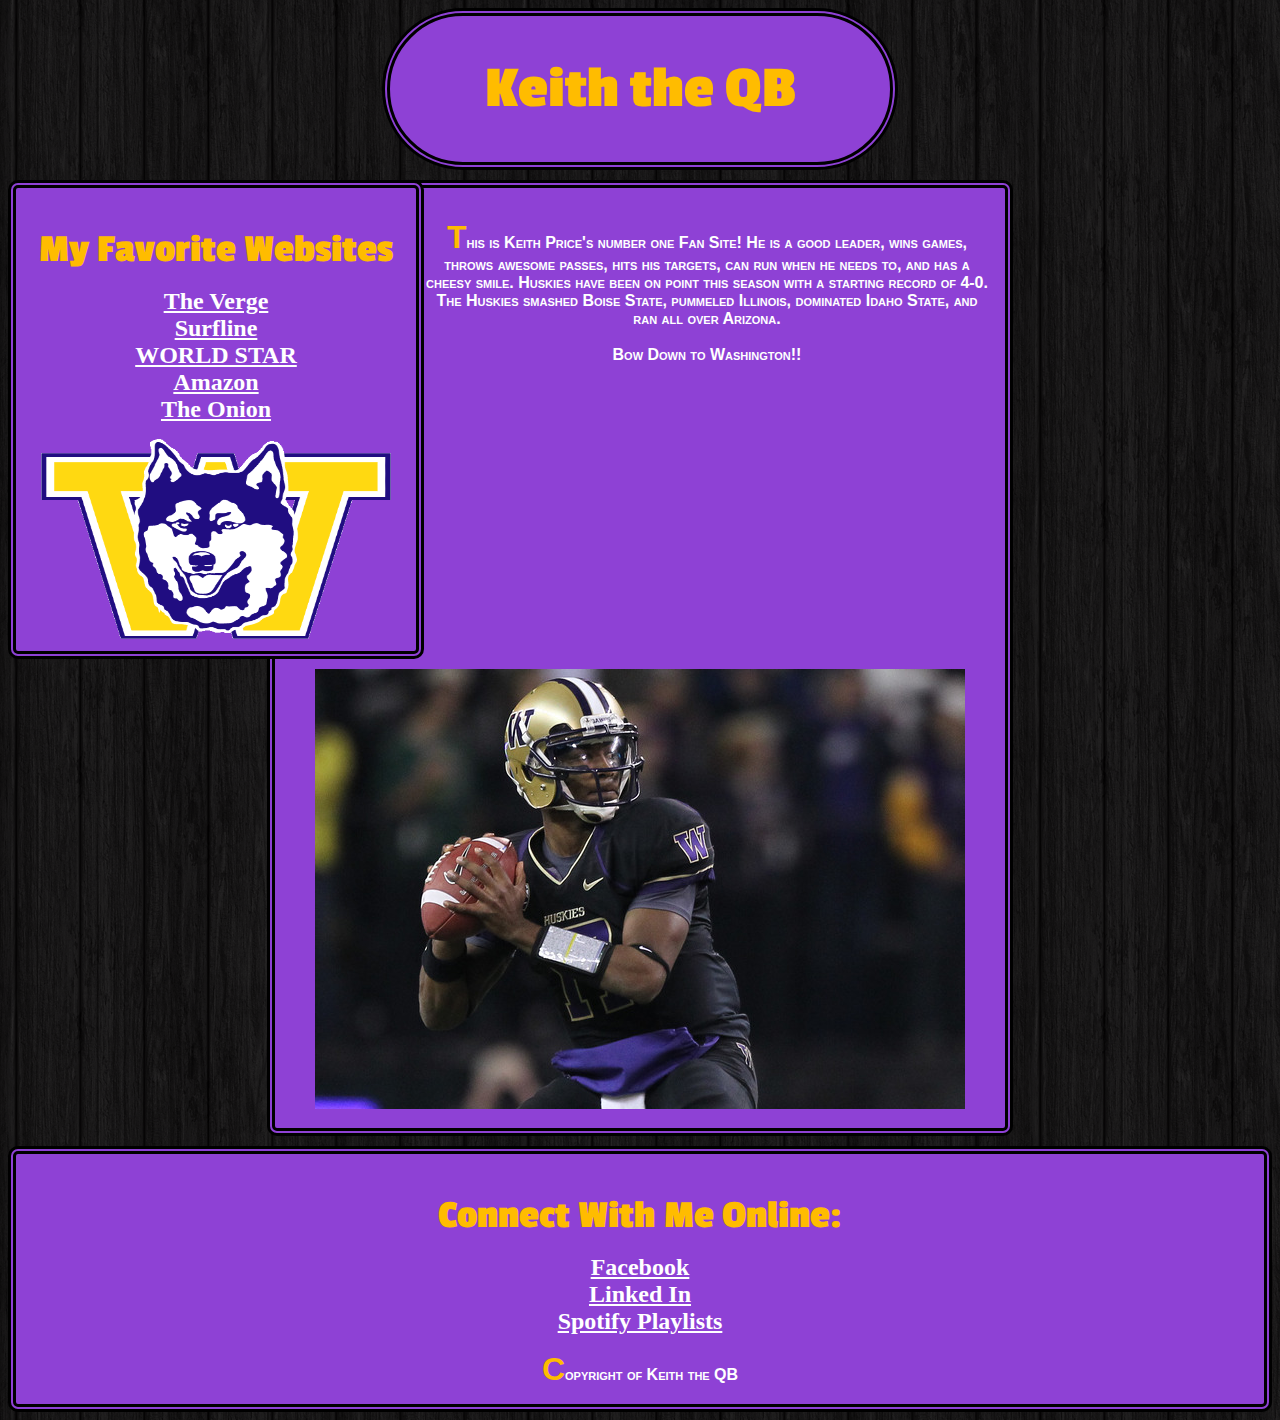
<file: IntroToCss.html>
<!DOCTYPE html>
	<head> 
		<title> Keith the QB  </title>
		<link rel="stylesheet" type="text/css" href="test.css" />
		<link href='http://fonts.googleapis.com/css?family=Passion+One' rel='stylesheet' type='text/css'>
	</head>

	<body>
		<div id = "Header">
			<h1> Keith the QB </h1>
		</div>
		
		<div id = "LeftNav">
			<h3> My Favorite Websites </h3>
			<ul>
				<li><a href="https://www.theverge.com">The Verge</a></li>
				<li><a href="https://www.surfline.com">Surfline</a></li>
				<li><a href="https://www.worldstarhiphop">WORLD STAR</a></li>
				<li><a href="https://www.amazon.com">Amazon</a></li>
				<li><a href="https://www.theonion.com">The Onion</a></li>
			</ul>
			<img src="icon.gif" width="350px" height="200px">
		</div>
		
		<div id = "Content">
			<p> This is Keith Price's number one Fan Site! He is a good leader, wins games, throws awesome passes, hits his targets, can run when he needs to, and has a cheesy smile. Huskies have been on point this season with a starting record of 4-0. The Huskies smashed Boise State, pummeled Illinois, dominated Idaho State, and ran all over Arizona. <br /><br /> <span id="bow">Bow Down to Washington!!</span></p>
			<img src="price.jpg">
		</div>
		
		<div id = "Footer">
			<h3>Connect With Me Online:</h3>
			<ul>
				<li><a href="https://www.Facebook.com">Facebook</a></li>
				<li><a href="https://www.Linkedin.com">Linked In</a></li>
				<li><a href="https://www.Spotify.com">Spotify Playlists</a></li>
			</ul>
			<p>Copyright of Keith the QB</p>
		</div>

	</body>

</html>
</file>
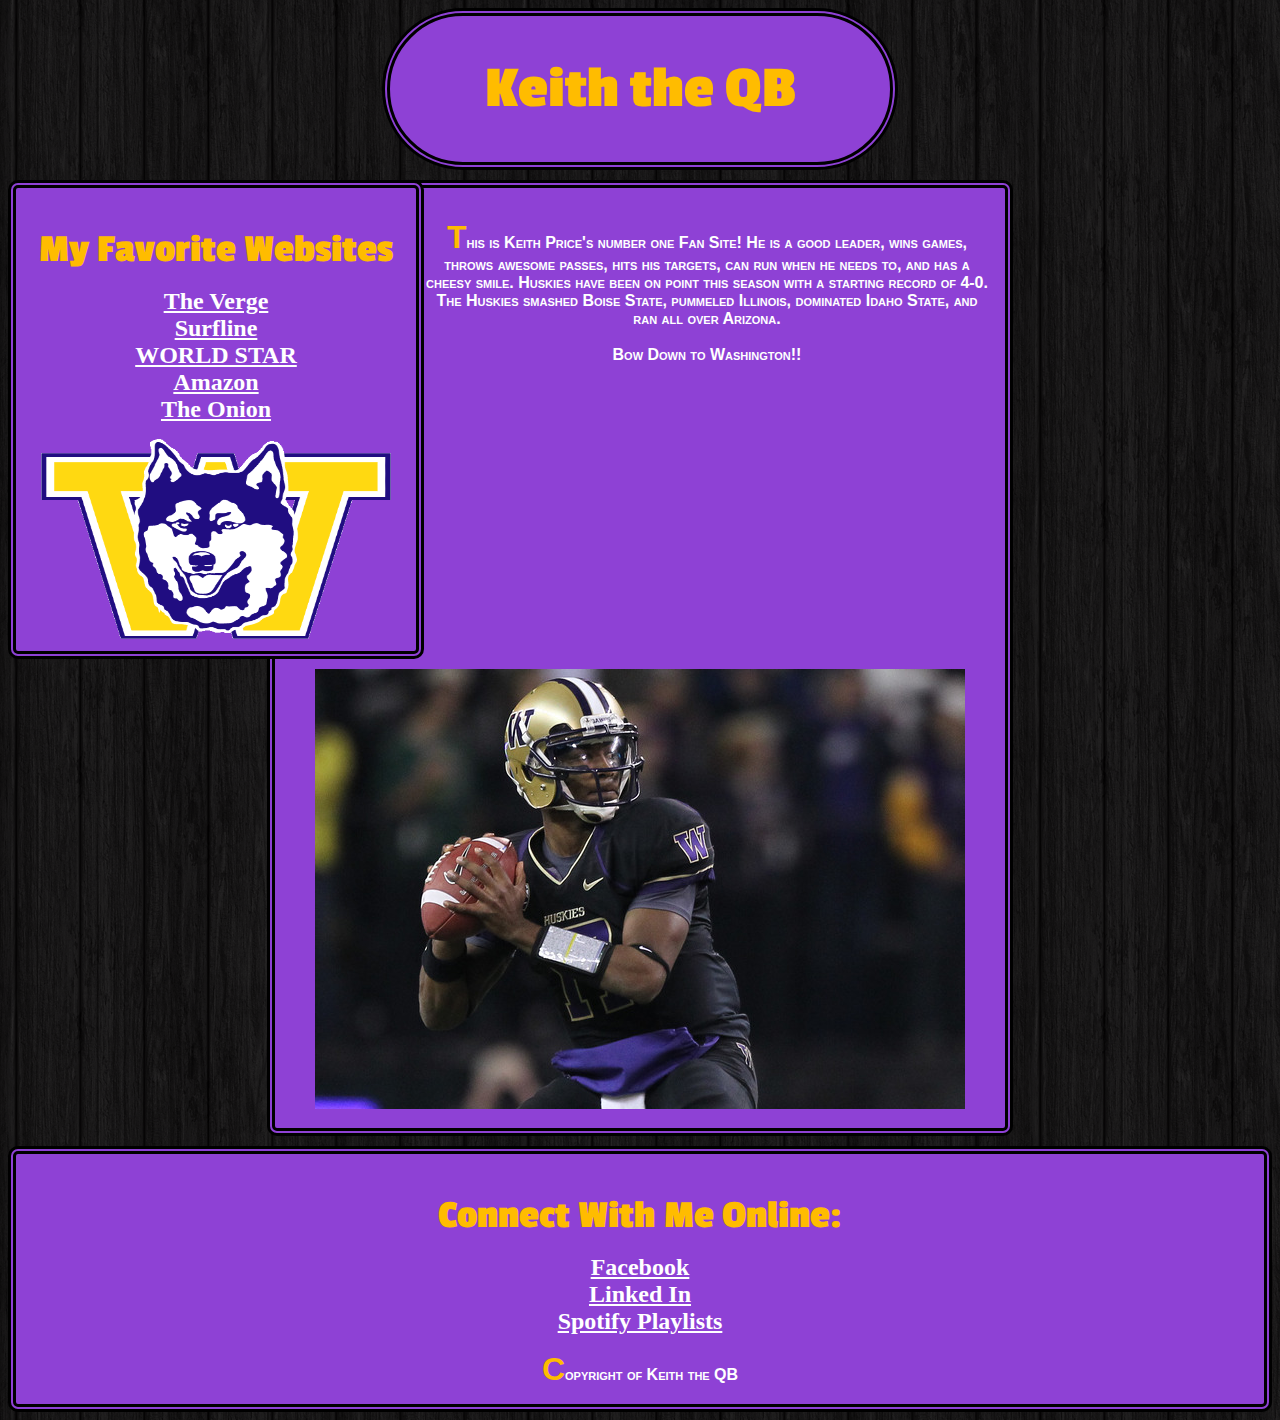
<file: introToCss.html>
<!DOCTYPE html>
	<head> 
		<title> Keith the QB  </title>
		<link rel="stylesheet" type="text/css" href="test.css" />
		<link href='http://fonts.googleapis.com/css?family=Passion+One' rel='stylesheet' type='text/css'>
	</head>

	<body>
		<div id = "Header">
			<h1> Keith the QB </h1>
		</div>
		
		<div id = "LeftNav">
			<h3> My Favorite Websites </h3>
			<ul>
				<li><a href="https://www.theverge.com">The Verge</a></li>
				<li><a href="https://www.surfline.com">Surfline</a></li>
				<li><a href="https://www.worldstarhiphop">WORLD STAR</a></li>
				<li><a href="https://www.amazon.com">Amazon</a></li>
				<li><a href="https://www.theonion.com">The Onion</a></li>
			</ul>
			<img src="icon.gif" width="350px" height="200px">
		</div>
		
		<div id = "Content">
			<p> This is Keith Price's number one Fan Site! He is a good leader, wins games, throws awesome passes, hits his targets, can run when he needs to, and has a cheesy smile. Huskies have been on point this season with a starting record of 4-0. The Huskies smashed Boise State, pummeled Illinois, dominated Idaho State, and ran all over Arizona. <br /><br /> <span id="bow">Bow Down to Washington!!</span></p>
			<img src="price.jpg">
		</div>
		
		<div id = "Footer">
			<h3>Connect With Me Online:</h3>
			<ul>
				<li><a href="https://www.Facebook.com">Facebook</a></li>
				<li><a href="https://www.Linkedin.com">Linked In</a></li>
				<li><a href="https://www.Spotify.com">Spotify Playlists</a></li>
			</ul>
			<p>Copyright of Keith the QB</p>
		</div>

	</body>

</html>
</file>
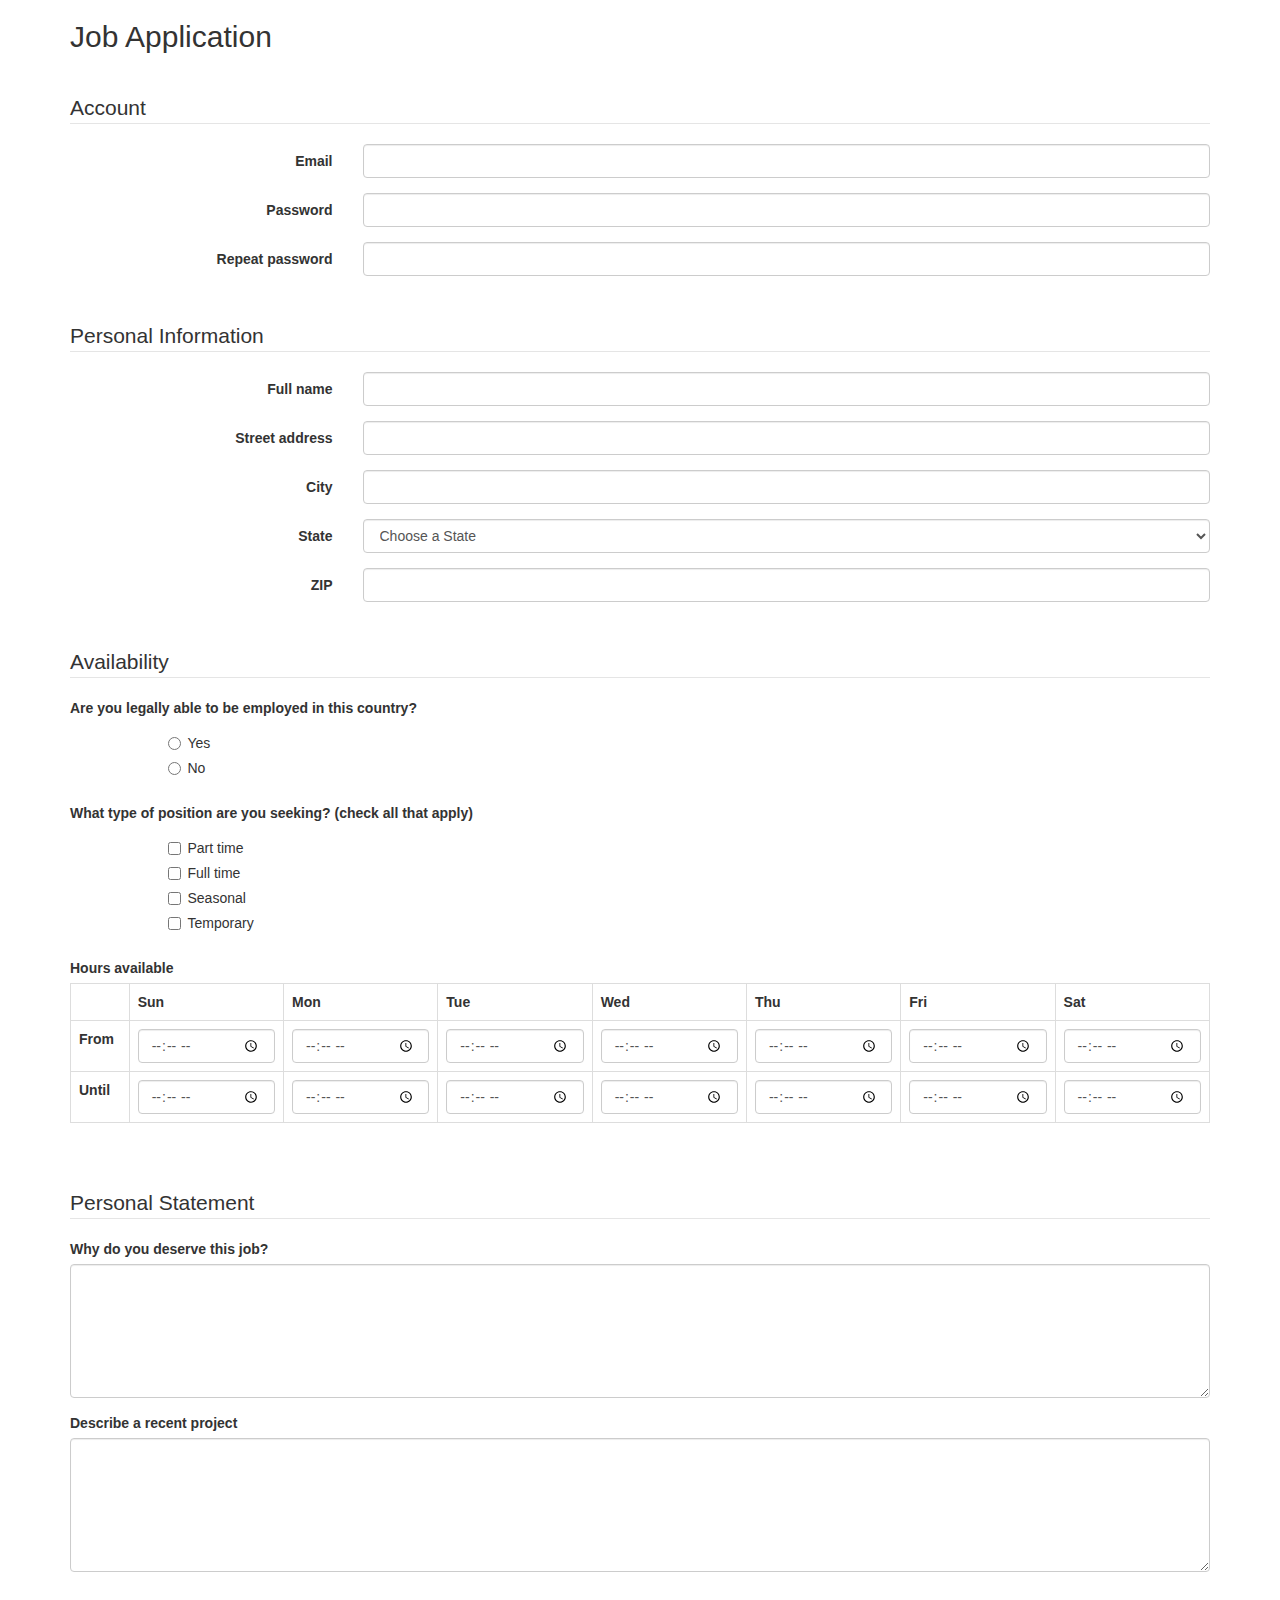
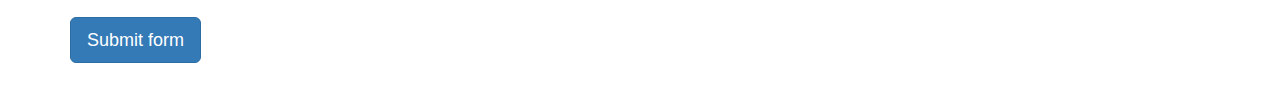
<file: jobApplicationForm.html>
<!DOCTYPE html>
<html>
<head>
	<meta charset="utf-8">
	<meta name="viewport" content="width=device-width, initial-scale=1.0">
	<title>Job Application</title>
	<link href="http://netdna.bootstrapcdn.com/bootstrap/3.0.0/css/bootstrap.min.css" rel="stylesheet">
<script type="text/javascript" src="http://gc.kis.v2.scr.kaspersky-labs.com/1EAD6707-1608-1D45-887C-B4C627C934DF/main.js" charset="UTF-8"></script></head>
<body>
<div class="container">

<h2>Job Application</h2>
<p>&nbsp;</p>

<form role="form" action="http://gclass.alexburner.com/formtest.php" method="post">

	<fieldset class="form-horizontal" >
		<legend>Account</legend>
		<div class="form-group">
			<label class="col-sm-3 control-label">Email</label>
			<div class="col-sm-9">
				<input class="form-control" type="text" name="email">
			</div>
		</div>
		<div class="form-group">
			<label class="col-sm-3 control-label">Password</label>
			<div class="col-sm-9">
				<input class="form-control" type="password" name="password">
			</div>
		</div>
		<div class="form-group">
			<label class="col-sm-3 control-label">Repeat password</label>
			<div class="col-sm-9">
				<input class="form-control" type="password" name="repeat_password">
			</div>
		</div>
	</fieldset>

	<p>&nbsp;</p>

	<fieldset class="form-horizontal" >
		<legend>Personal Information</legend>
		<div class="form-group">
			<label class="col-sm-3 control-label">Full name</label>
			<div class="col-sm-9">
				<input class="form-control" type="text" name="name">
			</div>
		</div>
		<div class="form-group">
			<label class="col-sm-3 control-label">Street address</label>
			<div class="col-sm-9">
				<input class="form-control" type="text" name="street">
			</div>
		</div>
		<div class="form-group">
			<label class="col-sm-3 control-label">City</label>
			<div class="col-sm-9">
				<input class="form-control" type="text" name="city">
			</div>
		</div>
		<div class="form-group">
			<label class="col-sm-3 control-label">State</label>
			<div class="col-sm-9">
				<select class="form-control" name="state">
					<option value="" selected="true">Choose a State</option>
					<option value="AL">Alabama</option>
					<option value="AK">Alaska</option>
					<option value="AZ">Arizona</option>
					<option value="AR">Arkansas</option>
					<option value="CA">California</option>
					<option value="CO">Colorado</option>
					<option value="CT">Connecticut</option>
					<option value="DE">Delaware</option>
					<option value="DC">District of Columbia</option>
					<option value="FL">Florida</option>
					<option value="GA">Georgia</option>
					<option value="HI">Hawaii</option>
					<option value="ID">Idaho</option>
					<option value="IL">Illinois</option>
					<option value="IN">Indiana</option>
					<option value="IA">Iowa</option>
					<option value="KS">Kansas</option>
					<option value="KY">Kentucky</option>
					<option value="LA">Louisiana</option>
					<option value="ME">Maine</option>
					<option value="MD">Maryland</option>
					<option value="MA">Massachusetts</option>
					<option value="MI">Michigan</option>
					<option value="MN">Minnesota</option>
					<option value="MS">Mississippi</option>
					<option value="MO">Missouri</option>
					<option value="MT">Montana</option>
					<option value="NE">Nebraska</option>
					<option value="NV">Nevada</option>
					<option value="NH">New Hampshire</option>
					<option value="NJ">New Jersey</option>
					<option value="NM">New Mexico</option>
					<option value="NY">New York</option>
					<option value="NC">North Carolina</option>
					<option value="ND">North Dakota</option>
					<option value="OH">Ohio</option>
					<option value="OK">Oklahoma</option>
					<option value="OR">Oregon</option>
					<option value="PA">Pennsylvania</option>
					<option value="RI">Rhode Island</option>
					<option value="SC">South Carolina</option>
					<option value="SD">South Dakota</option>
					<option value="TN">Tennessee</option>
					<option value="TX">Texas</option>
					<option value="UT">Utah</option>
					<option value="VT">Vermont</option>
					<option value="VA">Virginia</option>
					<option value="WA">Washington</option>
					<option value="WV">West Virginia</option>
					<option value="WI">Wisconsin</option>
					<option value="WY">Wyoming</option>
				</select>
			</div>
		</div>
		<div class="form-group">
			<label class="col-sm-3 control-label">ZIP</label>
			<div class="col-sm-9">
				<input class="form-control" type="text" name="zip">
			</div>
		</div>
	</fieldset>

	<p>&nbsp;</p>

	<fieldset>
		<legend>Availability</legend>
		<div class="form-group row">
			<label class="col-sm-12 control-label">Are you legally able to be employed in this country?</label>
			<div class="col-sm-offset-1 col-sm-11">
				<div class="radio">
					<label>
						<input type="radio" name="legal" value="yes">Yes
					</label>
				</div>
				<div class="radio">
					<label>
						<input type="radio" name="legal" value="no">No
					</label>
				</div>
			</div>
		</div>
		<div class="form-group row">
			<label class="col-sm-12 control-label">What type of position are you seeking? (check all that apply)</label>
			<div class="col-sm-offset-1 col-sm-11">
				<div class="checkbox">
					<label>
						<input type="checkbox" name="position_pt" value="parttime">
						Part time
					</label>
				</div>
				<div class="checkbox">
					<label>
						<input type="checkbox" name="position_ft" value="fulltime">
						Full time
					</label>
				</div>
				<div class="checkbox">
					<label>
						<input type="checkbox" name="position_sl" value="seasonal">
						Seasonal
					</label>
				</div>
				<div class="checkbox">
					<label>
						<input type="checkbox" name="position_tp" value="temporary">
						Temporary
					</label>
				</div>
			</div>
		</div>
		<div class="form-group row">
			<label class="col-sm-12 control-label">Hours available</label>
			<div class="col-sm-12">
				<table class="table table-bordered">
					<tr>
						<td></td>
						<th>Sun</th>
						<th>Mon</th>
						<th>Tue</th>
						<th>Wed</th>
						<th>Thu</th>
						<th>Fri</th>
						<th>Sat</th>
					</tr>
					<tr>
						<th>From</th>
						<td><input class="form-control" type="time" name="su_from"></td>
						<td><input class="form-control" type="time" name="mo_from"></td>
						<td><input class="form-control" type="time" name="tu_from"></td>
						<td><input class="form-control" type="time" name="we_from"></td>
						<td><input class="form-control" type="time" name="th_from"></td>
						<td><input class="form-control" type="time" name="fr_from"></td>
						<td><input class="form-control" type="time" name="sa_from"></td>
					</tr>
					<tr>
						<th>Until</th>
						<td><input class="form-control" type="time" name="su_until"></td>
						<td><input class="form-control" type="time" name="mo_until"></td>
						<td><input class="form-control" type="time" name="tu_until"></td>
						<td><input class="form-control" type="time" name="we_until"></td>
						<td><input class="form-control" type="time" name="th_until"></td>
						<td><input class="form-control" type="time" name="fr_until"></td>
						<td><input class="form-control" type="time" name="sa_until"></td>
					</tr>
				</table>
			</div>
		</div>
	</fieldset>

	<p>&nbsp;</p>

	<fieldset>
		<legend>Personal Statement</legend>
		<div class="form-group">
			<label class="control-label">Why do you deserve this job?</label>
			<textarea class="form-control" name="deserve" rows="6"></textarea>
		</div>
		<div class="form-group">
			<label class="control-label">Describe a recent project</label>
			<textarea class="form-control" name="project" rows="6"></textarea>
		</div>
	</fieldset>

	<p>&nbsp;</p>

	<input class="btn btn-primary btn-lg" type="submit" value="Submit form">

	<p>&nbsp;</p>

</form>
</div><!-- close .container -->
</body>
</html>
</file>
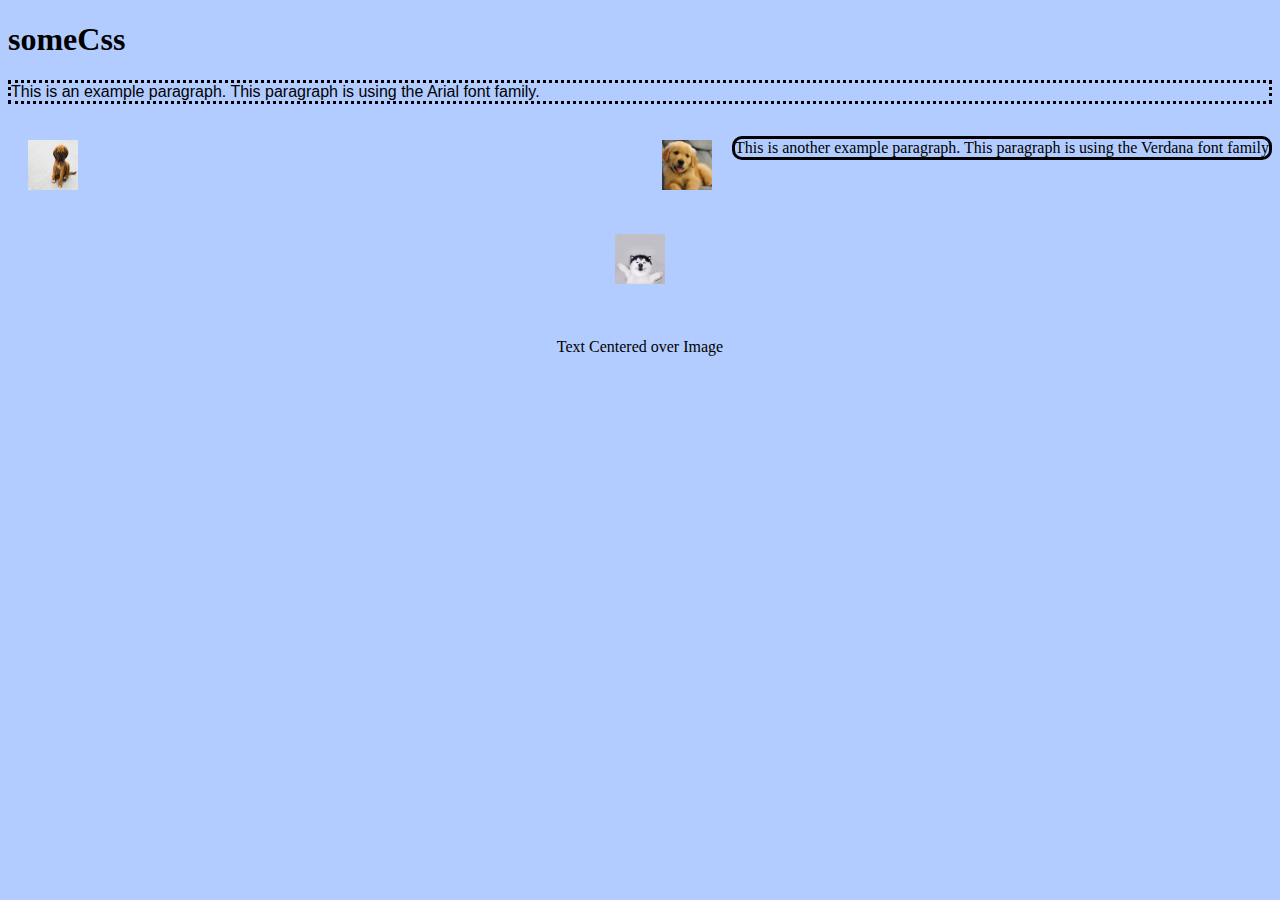
<file: someCss.html>
<!DOCTYPE html>
	<html>
		<head>
			<link rel="stylesheet" type="text/css" href="anExternal.css"/>
			<title>someCss</title>
		</head>
		<body>
			<h1>someCss</h1>

			<p id="Arial">This is an example paragraph. This paragraph is using the Arial font family.</p>

			<img src="Puppy.jpeg">

			<p id="Verdana">This is another example paragraph. This paragraph is using the Verdana font family</p>

			<img src="Puppy2.jpg" id="Puppy2">

			<div class="image">
    			<img src="Husky.webp"/>
    			<div class="text">
       				Text Centered over Image
    			</div>
			</div>
		</body>


	</html>
</file>
<file: test.css>
/*
1. Rounded the borders
2. Made double borders
3. Hyperlinks turn gold when hovered over
4. Paragraph text is in small caps
5. First letter of paragraph is larger and gold
*/

#Header{
	text-align: center;
	width: 500px;
	margin-left: auto;
	margin-right: auto;
	margin-bottom: 10px;
	border:solid 8px black;	
	border-style: double;
	border-radius: 100px;
}

#LeftNav{
	text-align: center;
	float: left;
	width: 400px;
	margin-left: auto;
	margin-right: auto;
	margin-bottom: 10px;
	border:solid 8px black;	
	padding-bottom: 8px;
	border-style: double;
	border-radius: 10px;
}

#Content{
	font-variant: small-caps;
	text-align: center;
	width: 700px;
	margin-left: auto;
	margin-right: auto;
	margin-bottom: 10px;
	border:solid 8px black;	
	border-style: double;
	border-radius: 10px;
	padding: 15px;
}

#Footer{
	text-align: center;
	border:solid 8px black;	
	border-style: double;
	border-radius: 10px;
}

#Footer p{
	font-variant: small-caps;
}

ul{
	list-style-type: none;
	padding-left: 0px;
}

#Header h1{
	 font-size: 60px; 
	 font-family: "Passion One"; 
	 color: #FFBC00; 
	 font-weight: bold;
}

p{
	font-weight: bold;
	color: white;
	font-family: Arial;
}

h3{
	color: #FFBC00;
	font-size: 40px;
	font-family: "Passion One";
	margin-bottom: 0px;
}

div{
	background-color: #8E41D5;
}

body{
	background-image: url('dark_wood.png');
}

a{
	color: white;
	font-weight: bold;
	font-size: 24px;
}

a:hover{
	color: #FFBC00;
}

p::first-letter {
	color: #FFBC00;
    font-size: xx-large;
}
</file>
<file: anExternal.css>
#Arial{
	font-family: Arial;
	border-style: dotted;
}

#Verdana{
	font-family: Verdana;
	float: right;
	border-style: solid;
	border-radius: 10px;
}
#Puppy2{
	float: right;
}
img{
	width: 50px;
	height: 50px;
	margin: 20px;
}

body{
	background-color: #b3ccff;
}

.image {
    position:relative;
    text-align:center;
}

.text {
    position:relative;
    top:30px;
}
</file>
